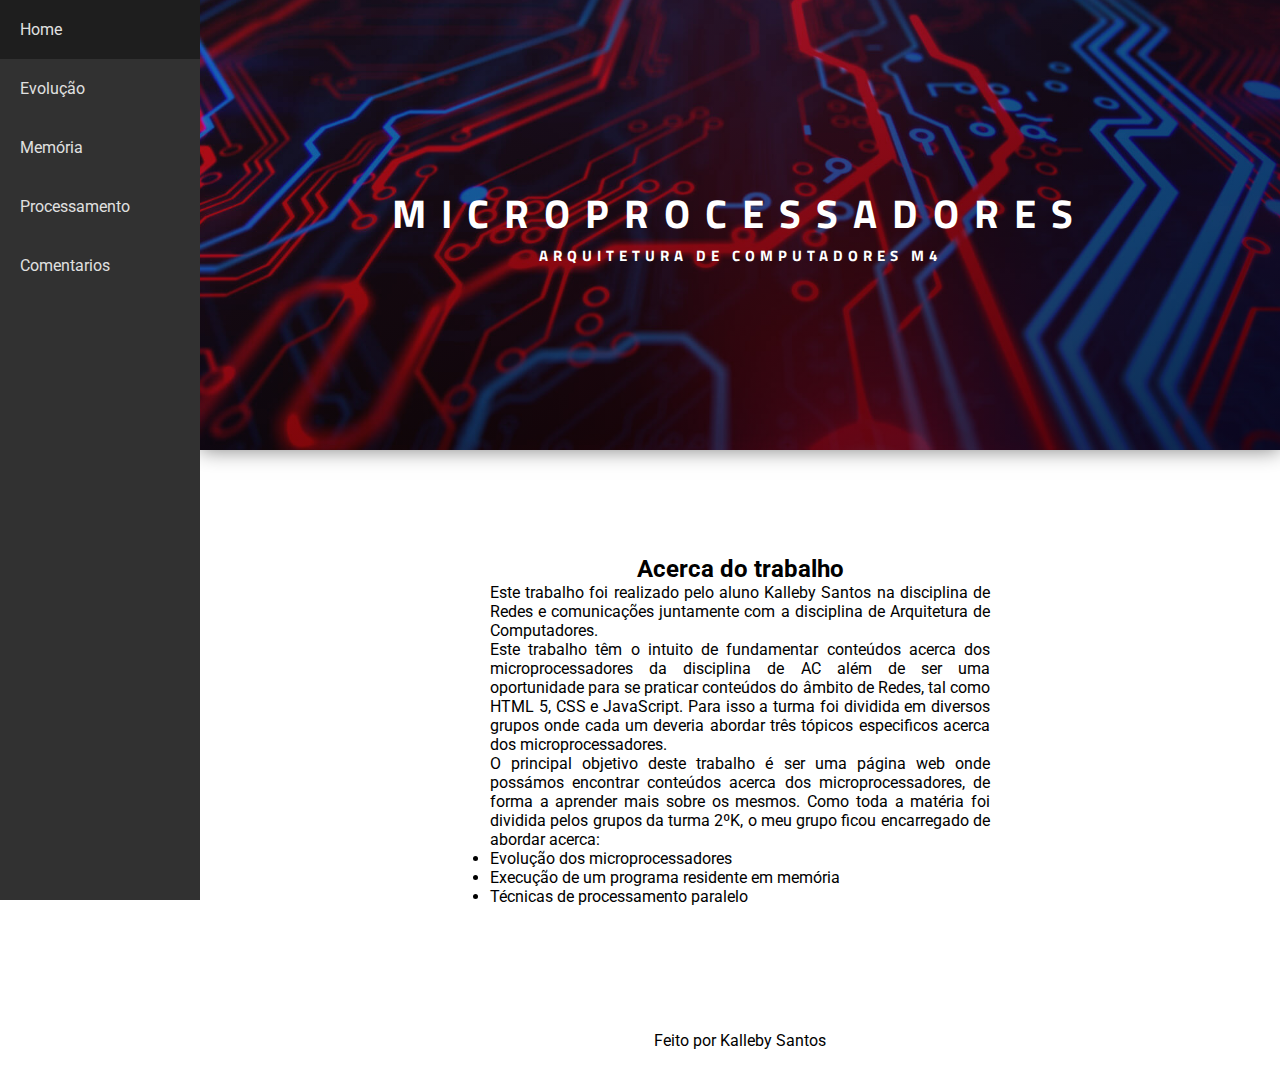
<file: index.html>
<!DOCTYPE html>
<html>

<head>
	<meta charset="utf-8">
	<title>Home</title>
	<meta name="viewport" content="width=device-width">
	<link rel="stylesheet" type="text/css" href="style.css">
</head>

<body>
<div class = "interface">

	<!--Cabeçalho da página-->
	<header class="header">
		<div class="text-box">
			<h1 class="heading-primary">
			<span class="heading-primary-main">Microprocessadores</span>
			<span class="heading-primary-sub">Arquitetura de computadores M4</span></h1>			
		</div>

	</header>
	<!--Fim do cabeçalho da página-->



	<!--Menu de navegação-->
	<input type="checkbox" id="menu-check">
	<div class="menu-bar">
		<div class="menu-button">
			<label for="menu-check">
				<img src="menu.png">
			</label>		
		</div>		
	</div>

	<nav class="sidebar">
		<ul>
			<li><a href="index.html">Home</a></li>
			<li><a href="evolucao.html">Evolução</a></li>
			<li><a href="memoria.html">Memória</a></li>
			<li><a href="processamento.html">Processamento</a></li>
			<li><a href="comentarios.html">Comentarios</a></li>
		</ul>			
	</nav>
	<!--Fim do menu de navegação-->





	<div class="main">
		<div class="main-center">

			<h2 align="center">Acerca do trabalho</h2>

			<div id="text">
				<p>Este trabalho foi realizado pelo aluno Kalleby Santos na disciplina de Redes e comunicações juntamente com a disciplina de Arquitetura de Computadores.</p>

				<p>Este trabalho têm o intuito de fundamentar conteúdos acerca dos microprocessadores da disciplina de AC além de ser uma oportunidade para se praticar conteúdos do âmbito de Redes, tal como HTML 5, CSS e JavaScript. Para isso a turma foi dividida em diversos grupos onde cada um deveria abordar três tópicos especificos acerca dos microprocessadores.</p>

				<p>O principal objetivo deste trabalho é ser uma página web onde possámos encontrar conteúdos acerca dos microprocessadores, de forma a aprender mais sobre os mesmos. Como toda a matéria foi dividida pelos grupos da turma 2ºK, o meu grupo ficou encarregado de abordar acerca:</p>

				<ul>
					<li>Evolução dos microprocessadores</li>
					<li>Execução de um programa residente em memória</li>
					<li>Técnicas de processamento paralelo</li>		
				</ul>	
				</div>
		</div>
	</div>



	<div class="footer">
		<p>Feito por Kalleby Santos</p>
	</div>
</div>


</body>

</html>
</file>
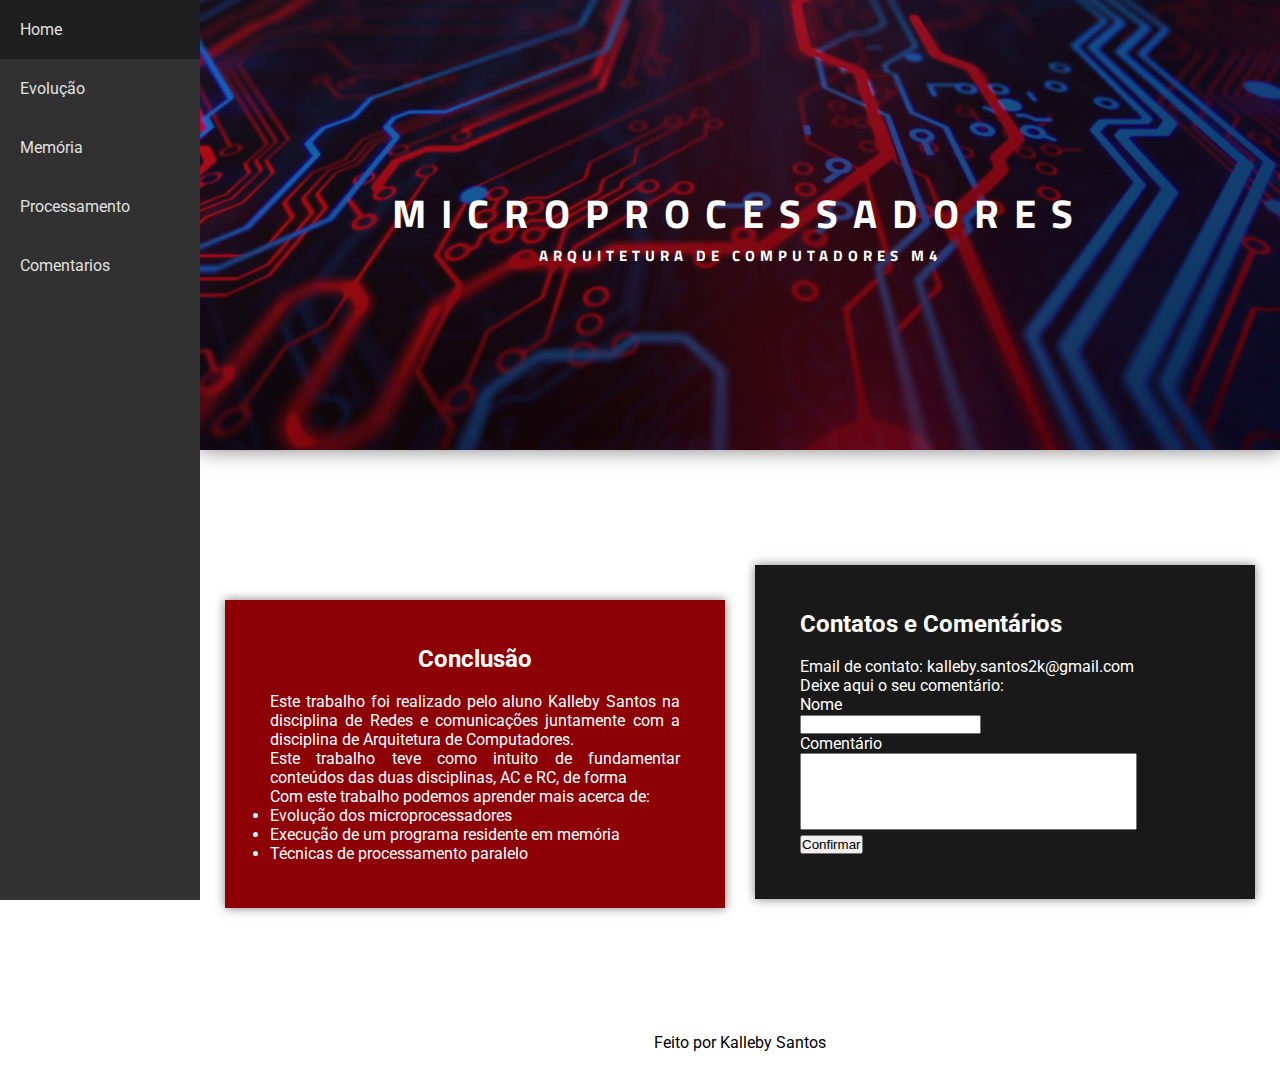
<file: comentarios.html>
<!DOCTYPE html>
<html>

<head>
	<meta charset="utf-8">
	<title>comentarios</title>
	<meta name="viewport" content="width=device-width">
	<link rel="stylesheet" type="text/css" href="style.css">
</head>

<body>


<div class = "interface">

	<!--Cabeçalho da página-->
	<header class="header">
		<div class="text-box">
			<h1 class="heading-primary">
			<span class="heading-primary-main">Microprocessadores</span>
			<span class="heading-primary-sub">Arquitetura de computadores M4</span></h1>			
		</div>

	</header>
	<!--Fim do cabeçalho da página-->



	<!--Menu de navegação-->
	<input type="checkbox" id="menu-check">
	<div class="menu-bar">
		<div class="menu-button">
			<label for="menu-check">
				<img src="menu.png">
			</label>		
		</div>		
	</div>

	<nav class="sidebar">
		<ul>
			<li><a href="index.html">Home</a></li>
			<li><a href="evolucao.html">Evolução</a></li>
			<li><a href="memoria.html">Memória</a></li>
			<li><a href="processamento.html">Processamento</a></li>
			<li><a href="comentarios.html">Comentarios</a></li>
		</ul>			
	</nav>
	<!--Fim do menu de navegação-->





	<div class="main">
		<div class="main-left">

			<div id="text">
				<h2 align="center">Conclusão</h2><br>
				<p>Este trabalho foi realizado pelo aluno Kalleby Santos na disciplina de Redes e comunicações juntamente com a disciplina de Arquitetura de Computadores.</p>

				<p>Este trabalho teve como intuito de fundamentar conteúdos das duas disciplinas, AC e RC, de forma </p>

				<p>Com este trabalho podemos aprender mais acerca de:</p>

				<ul>
					<li>Evolução dos microprocessadores</li>
					<li>Execução de um programa residente em memória</li>
					<li>Técnicas de processamento paralelo</li>		
				</ul>	
				</div>
		</div>

		<div class="main-right">


			<div id="text">
				<h2 align="">Contatos e Comentários</h2><br>
				<p>Email de contato: kalleby.santos2k@gmail.com</p>
				<p>Deixe aqui o seu comentário:</p>


				<form class="comentario">
					<p>Nome</p><input id="nome" type="text" name="nome">

					<p>Comentário</p><textarea cols="40" rows="5" id="comment"  name="comment"> </textarea> 

					<br><input id="submit" type="submit" name="confirmar" value="Confirmar">
				</form>
			</div>


		</div>
		



	</div>



	<div class="footer">
		<p>Feito por Kalleby Santos</p>
	</div>
</div>


</body>

</html>
</file>
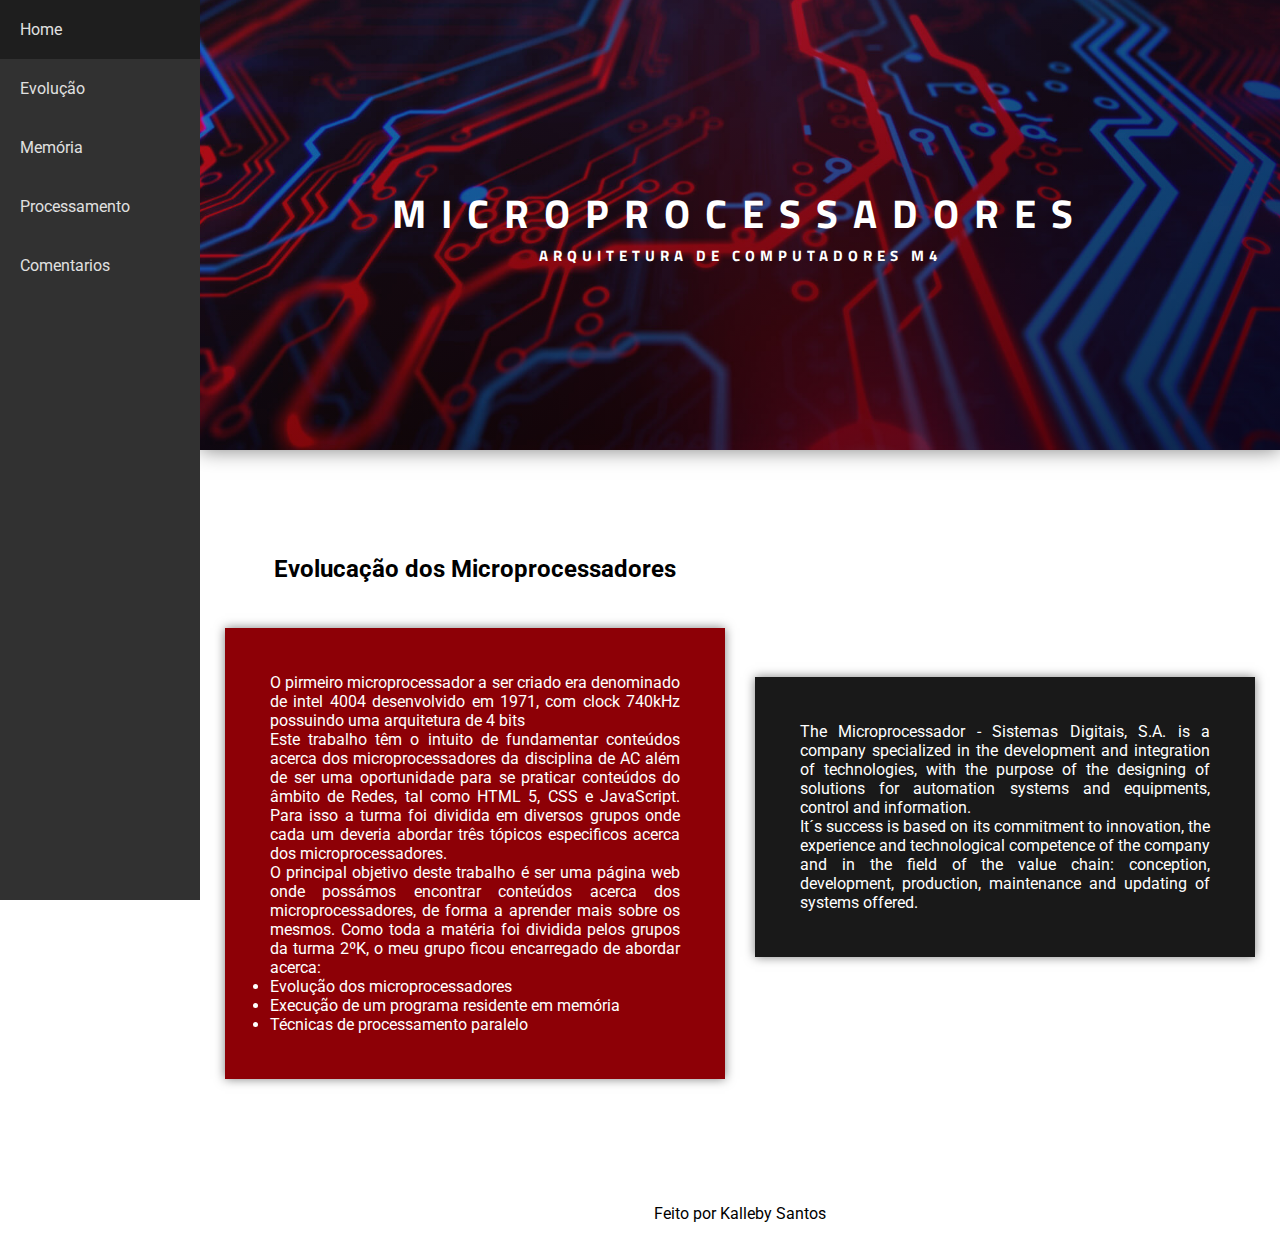
<file: evolucao.html>
<!DOCTYPE html>
<html>

<head>
	<meta charset="utf-8">
	<title>Evoluçao</title>
	<meta name="viewport" content="width=device-width">
	<link rel="stylesheet" type="text/css" href="style.css">
</head>

<body>
<div class = "interface">

	<!--Cabeçalho da página-->
	<header class="header">
		<div class="text-box">
			<h1 class="heading-primary">
			<span class="heading-primary-main">Microprocessadores</span>
			<span class="heading-primary-sub">Arquitetura de computadores M4</span></h1>			
		</div>

	</header>
	<!--Fim do cabeçalho da página-->



	<!--Menu de navegação-->
	<input type="checkbox" id="menu-check">
	<div class="menu-bar">
		<div class="menu-button">
			<label for="menu-check">
				<img src="menu.png">
			</label>		
		</div>		
	</div>

	<nav class="sidebar">
		<ul>
			<li><a href="index.html">Home</a></li>
			<li><a href="evolucao.html">Evolução</a></li>
			<li><a href="">Memória</a></li>
			<li><a href="">Processamento</a></li>
			<li><a href="comentarios.html">Comentarios</a></li>
		</ul>			
	</nav>
	<!--Fim do menu de navegação-->





	<div class="main">
		<div class="main-left">

			<h2 align="center">Evolucação dos Microprocessadores</h2>

			<div id="text">
				<p></p>
				<p>O pirmeiro microprocessador a ser criado era denominado de intel 4004 desenvolvido em 1971, com clock 740kHz possuindo uma arquitetura de 4 bits</p>

				<p>Este trabalho têm o intuito de fundamentar conteúdos acerca dos microprocessadores da disciplina de AC além de ser uma oportunidade para se praticar conteúdos do âmbito de Redes, tal como HTML 5, CSS e JavaScript. Para isso a turma foi dividida em diversos grupos onde cada um deveria abordar três tópicos especificos acerca dos microprocessadores.</p>

				<p>O principal objetivo deste trabalho é ser uma página web onde possámos encontrar conteúdos acerca dos microprocessadores, de forma a aprender mais sobre os mesmos. Como toda a matéria foi dividida pelos grupos da turma 2ºK, o meu grupo ficou encarregado de abordar acerca:</p>

				<ul>
					<li>Evolução dos microprocessadores</li>
					<li>Execução de um programa residente em memória</li>
					<li>Técnicas de processamento paralelo</li>		
				</ul>	
				</div>
		</div>

		<div class="main-right">
			<p>The Microprocessador - Sistemas Digitais, S.A.  is a company specialized in the development and integration of technologies, with the purpose of the designing of solutions for automation systems and equipments, control and information.</p>
			<p>It´s success is based on its commitment to innovation, the experience and technological competence of the company and in the field of the value chain: conception, development, production, maintenance and updating of systems offered.</p>			
		</div>
		



	</div>



	<div class="footer">
		<p>Feito por Kalleby Santos</p>
	</div>
</div>


</body>

</html>
</file>
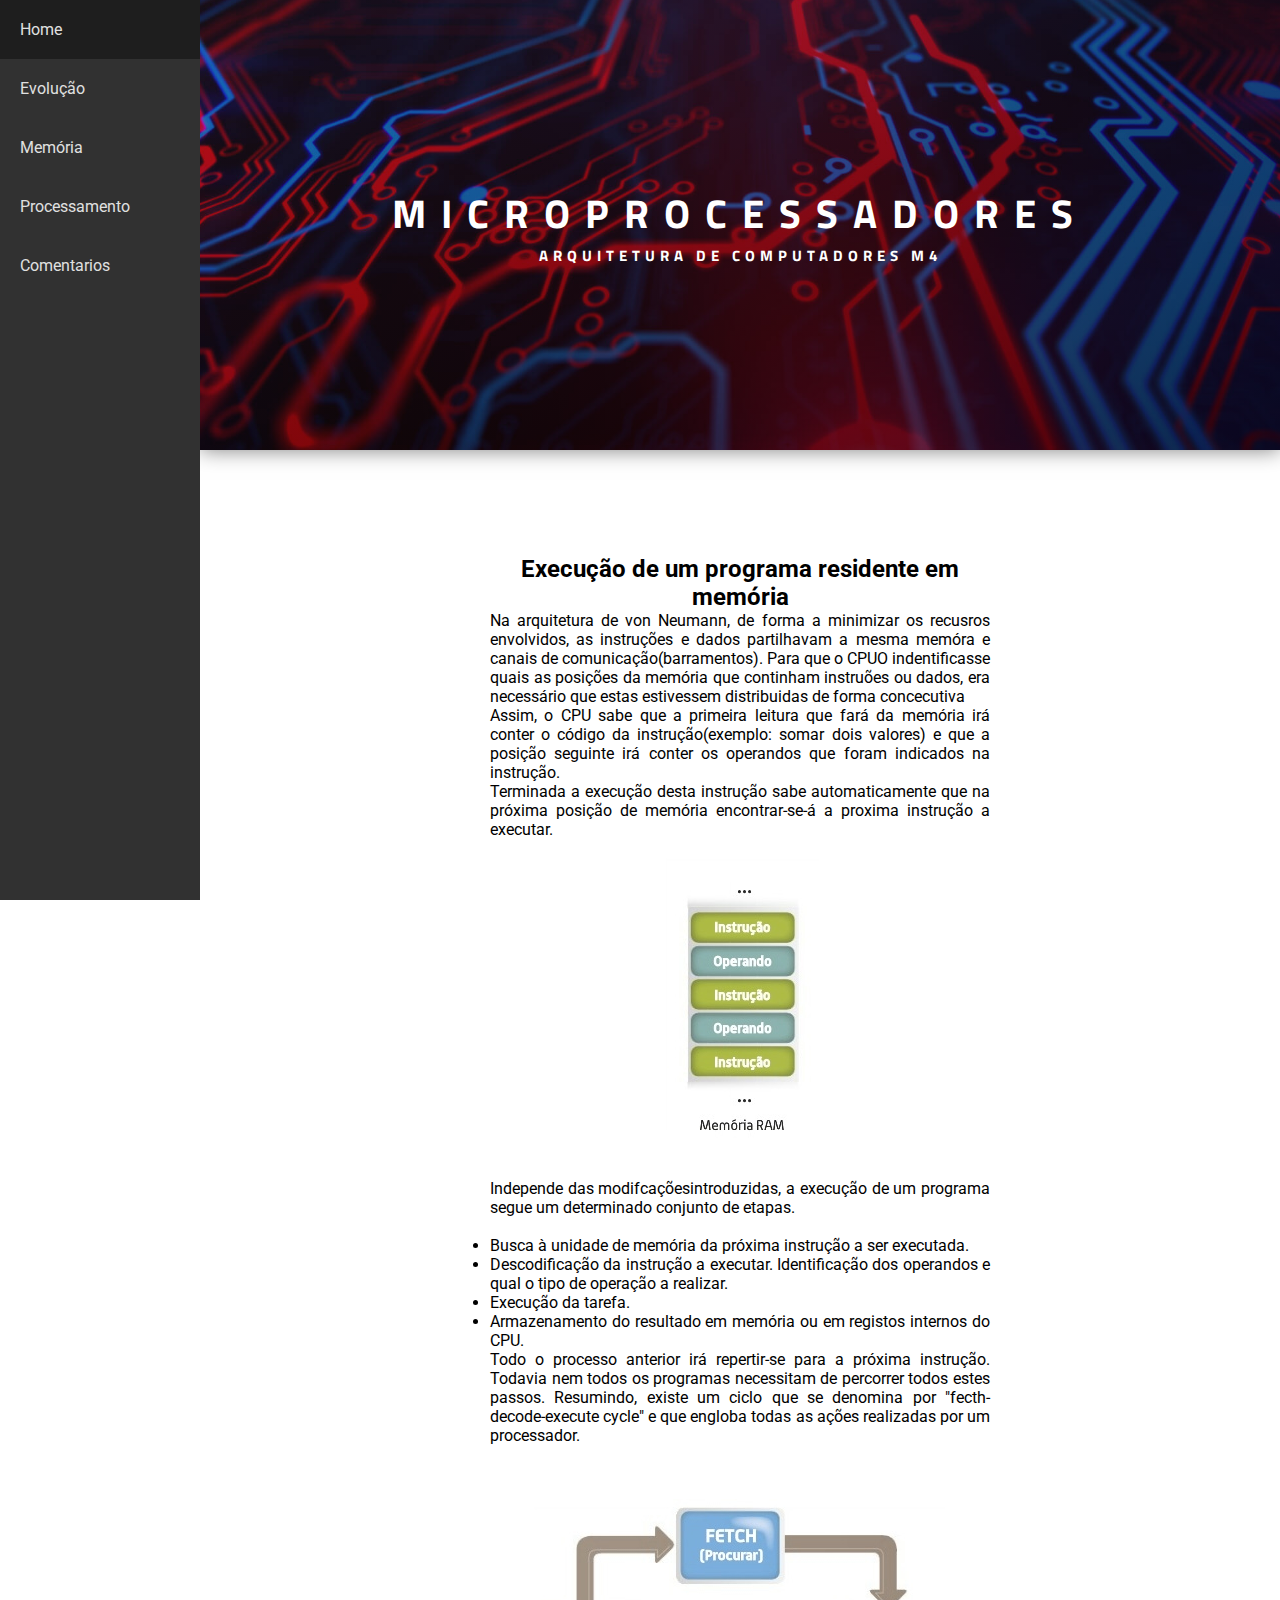
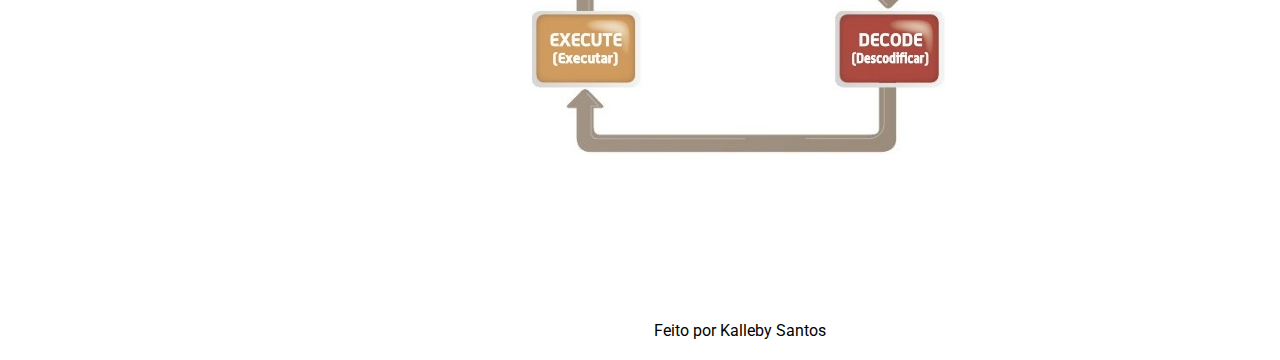
<file: memoria.html>
<!DOCTYPE html>
<html>

<head>
	<meta charset="utf-8">
	<title>Memória</title>
	<meta name="viewport" content="width=device-width">
	<link rel="stylesheet" type="text/css" href="style.css">
</head>

<body>
<div class = "interface">

	<!--Cabeçalho da página-->
	<header class="header">
		<div class="text-box">
			<h1 class="heading-primary">
			<span class="heading-primary-main">Microprocessadores</span>
			<span class="heading-primary-sub">Arquitetura de computadores M4</span></h1>			
		</div>

	</header>
	<!--Fim do cabeçalho da página-->



	<!--Menu de navegação-->
	<input type="checkbox" id="menu-check">
	<div class="menu-bar">
		<div class="menu-button">
			<label for="menu-check">
				<img src="menu.png">
			</label>		
		</div>		
	</div>

	<nav class="sidebar">
		<ul>
			<li><a href="index.html">Home</a></li>
			<li><a href="evolucao.html">Evolução</a></li>
			<li><a href="memoria.html">Memória</a></li>
			<li><a href="processamento.html">Processamento</a></li>
			<li><a href="comentarios.html">Comentarios</a></li>
		</ul>			
	</nav>
	<!--Fim do menu de navegação-->





	<div class="main">
		<div class="main-center">

			<h2 align="center">Execução de um programa residente em memória</h2>

			<div id="text">
				<p>Na arquitetura de von Neumann, de forma a minimizar os recusros envolvidos, as instruções e dados partilhavam a mesma memóra e canais de comunicação(barramentos). Para que o CPUO indentificasse quais as posições da memória que continham instruões ou dados, era necessário que estas estivessem distribuidas de forma concecutiva
				</p>

				<p>Assim, o CPU sabe que a primeira leitura que fará da memória irá conter o código da instrução(exemplo: somar dois valores) e que a posição seguinte irá conter os operandos que foram indicados na instrução.</p>

				<p>Terminada a execução desta instrução sabe automaticamente que na próxima posição de memória encontrar-se-á a proxima instrução a executar.</p>
				<br>

				<p align="center">
					<img src="memoria1.jpg" >
				</p><br>

				<p>Independe das modifcaçõesintroduzidas, a execução de um programa segue um determinado conjunto de etapas.</p><br>

				<ul>
					<li><p>Busca à unidade de memória da próxima instrução a ser executada.</p></li>
					<li><p>Descodificação da instrução a executar. Identificação dos operandos e qual o tipo de operação a realizar.</p></li>
					<li><p>Execução da tarefa.</p></li>
					<li><p>Armazenamento do resultado em memória ou em registos internos do CPU.</p></li>
				</ul>

				<p>Todo o processo anterior irá repertir-se para a próxima instrução. Todavia nem todos os programas necessitam de percorrer todos estes passos. Resumindo, existe um ciclo que se denomina por "fecth-decode-execute cycle" e que engloba todas as ações realizadas por um processador.</p><br><br>

				<p align="center">
					<img src="memoria2.jpg">
				</p><br>
					
			</div>

			

		</div>
	</div>



	<div class="footer">
		<p>Feito por Kalleby Santos</p>
	</div>
</div>


</body>

</html>
</file>
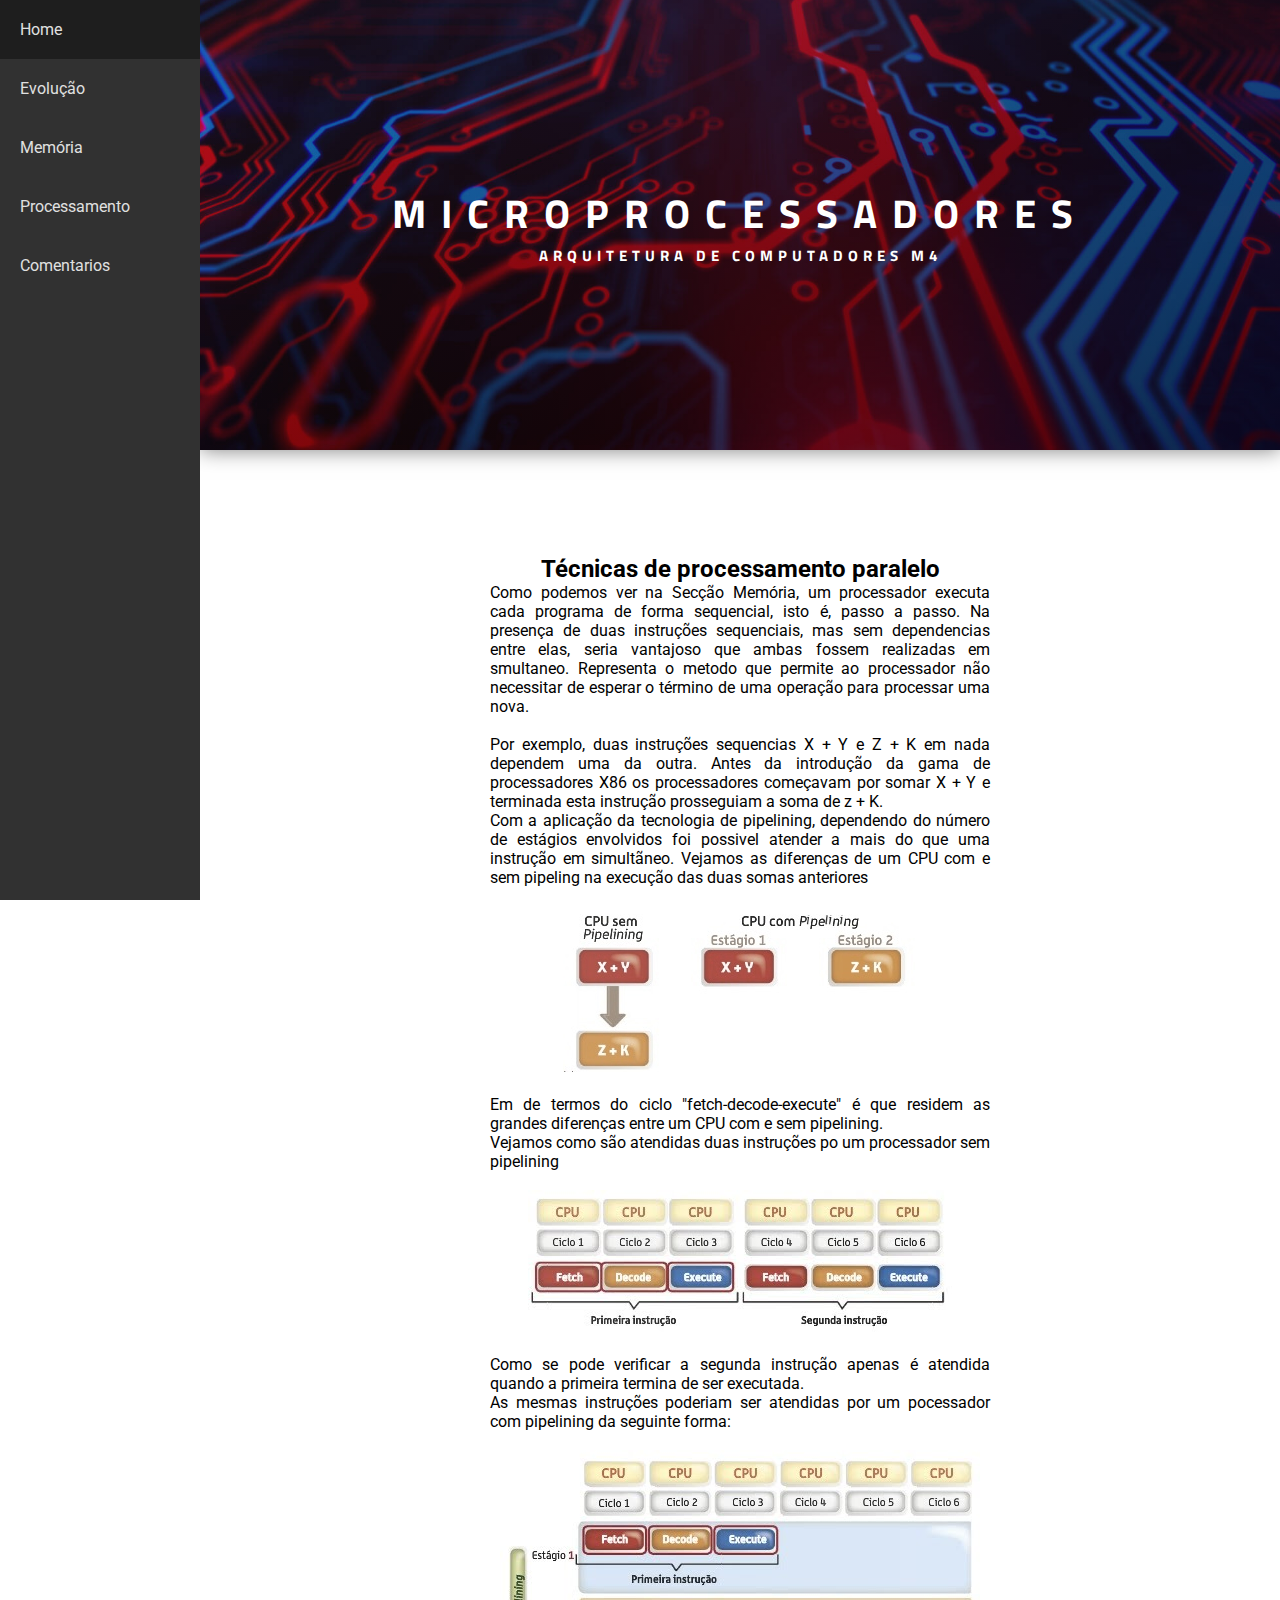
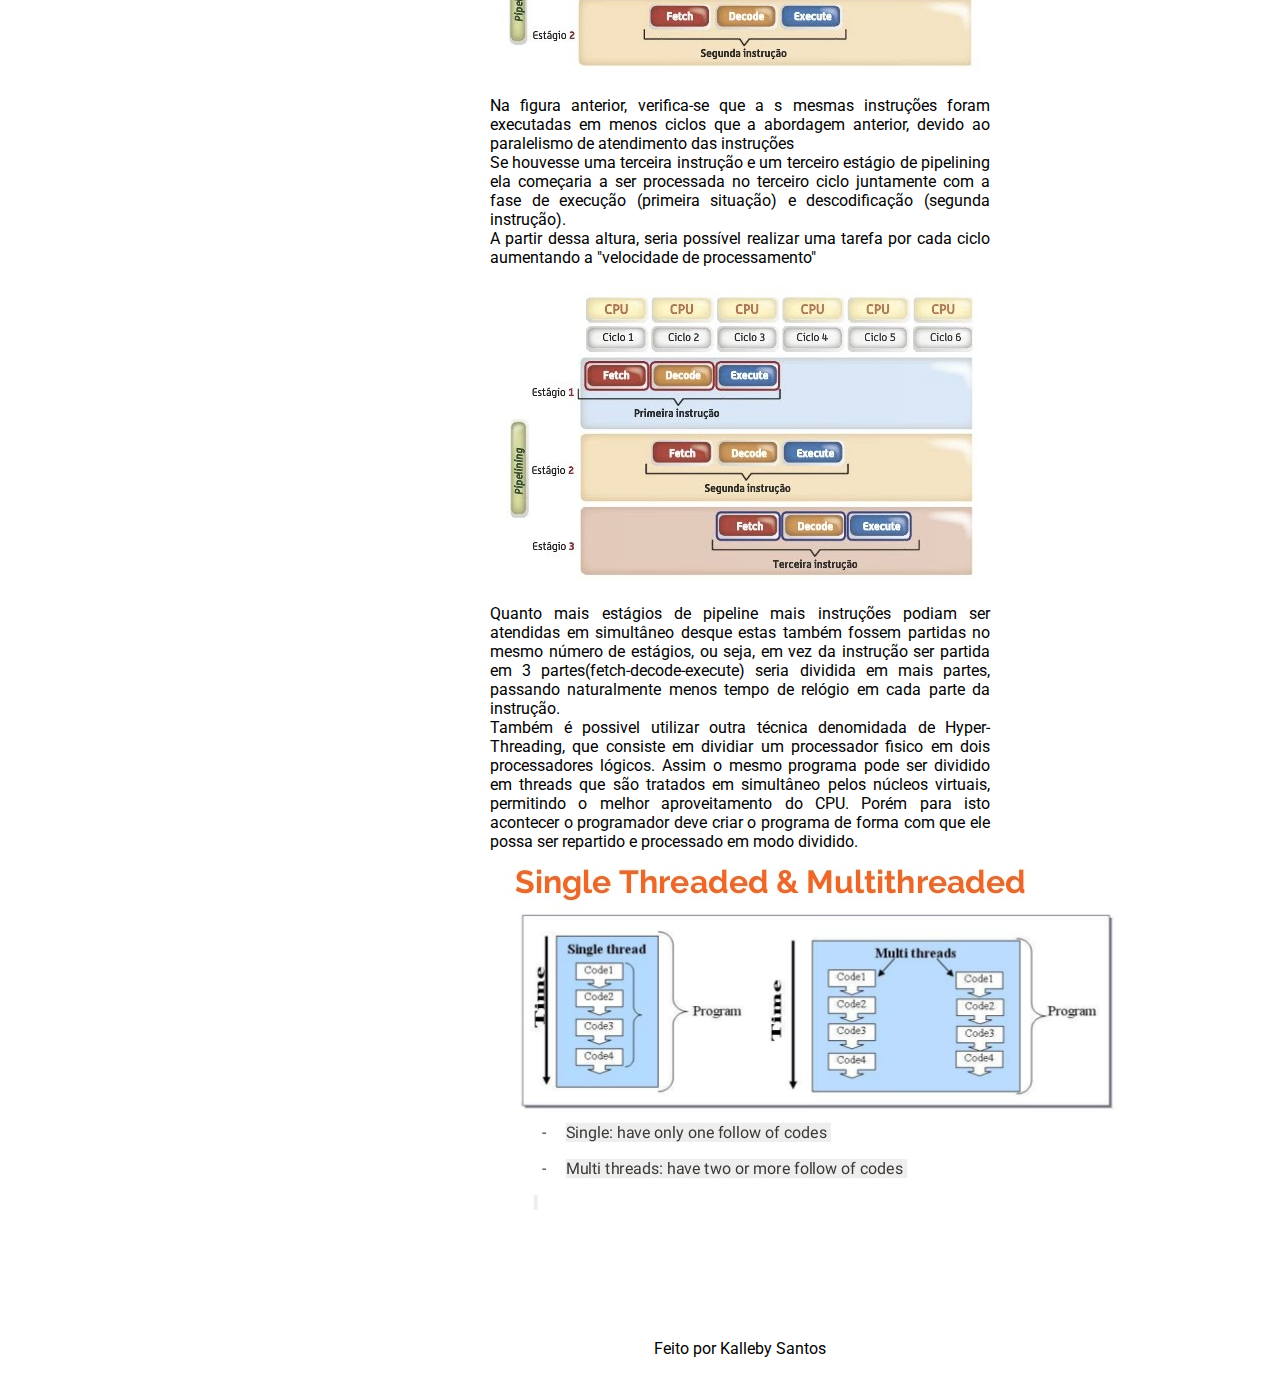
<file: processamento.html>
<!DOCTYPE html>
<html>

<head>
	<meta charset="utf-8">
	<title>Processamento</title>
	<meta name="viewport" content="width=device-width">
	<link rel="stylesheet" type="text/css" href="style.css">
</head>

<body>
<div class = "interface">

	<!--Cabeçalho da página-->
	<header class="header">
		<div class="text-box">
			<h1 class="heading-primary">
			<span class="heading-primary-main">Microprocessadores</span>
			<span class="heading-primary-sub">Arquitetura de computadores M4</span></h1>			
		</div>

	</header>
	<!--Fim do cabeçalho da página-->



	<!--Menu de navegação-->
	<input type="checkbox" id="menu-check">
	<div class="menu-bar">
		<div class="menu-button">
			<label for="menu-check">
				<img src="menu.png">
			</label>		
		</div>		
	</div>

	<nav class="sidebar">
		<ul>
			<li><a href="index.html">Home</a></li>
			<li><a href="evolucao.html">Evolução</a></li>
			<li><a href="memoria.html">Memória</a></li>
			<li><a href="processamento.html">Processamento</a></li>
			<li><a href="comentarios.html">Comentarios</a></li>
		</ul>			
	</nav>
	<!--Fim do menu de navegação-->





	<div class="main">
		<div class="main-center">

			<h2 align="center">Técnicas de processamento paralelo</h2>

			<div id="text">
				<p>Como podemos ver na Secção Memória, um processador executa cada programa de forma sequencial, isto é, passo a passo. Na presença de duas instruções sequenciais, mas sem dependencias entre elas, seria vantajoso que ambas fossem realizadas em smultaneo. Representa o metodo que permite ao processador não necessitar de esperar o término de uma operação para processar uma nova.</p><br>
				
				<p>Por exemplo, duas instruções sequencias X + Y e Z + K em nada dependem uma da outra. Antes da introdução da gama de processadores X86 os processadores começavam por somar X + Y e terminada esta instrução prosseguiam a soma de z + K.</p>

				<p>Com a aplicação da tecnologia de pipelining, dependendo do número de estágios envolvidos foi possivel atender a mais do que uma instrução em simultãneo. Vejamos as diferenças de um CPU com e sem pipeling na execução das duas somas anteriores</p><br>

				<p align="center">
					<img src="processamento1.jpg">
				</p><br>

				<p>Em de termos do ciclo "fetch-decode-execute" é que residem as grandes diferenças entre um CPU com e sem pipelining.</p>
				<p>Vejamos como são atendidas duas instruções po um processador sem pipelining</p><br>

				<p align="center">
					<img src="processamento2.jpg">
				</p><br>

				<p>Como se pode verificar a segunda instrução apenas é atendida quando a primeira termina de ser executada.</p>
				<p>As mesmas instruções poderiam ser atendidas por um pocessador com pipelining da seguinte forma:</p><br>

				<p align="center">
					<img src="processamento3.jpg">
				</p><br>

				<p>Na figura anterior, verifica-se que a s mesmas instruções foram executadas em menos ciclos que a abordagem anterior, devido ao paralelismo de atendimento das instruções</p>
				<p>Se houvesse uma terceira instrução e um terceiro estágio de pipelining ela começaria a ser processada no terceiro ciclo juntamente com a fase de execução (primeira situação) e descodificação (segunda instrução).</p>
				<p>A partir dessa altura, seria possível realizar uma tarefa por cada ciclo aumentando a "velocidade de processamento"</p><br>

				<p align="center">
					<img src="processamento4.jpg">
				</p><br>

				<p>Quanto mais estágios de pipeline mais instruções podiam ser atendidas em simultâneo desque estas também fossem partidas no mesmo número de estágios, ou seja, em vez da instrução ser partida em 3 partes(fetch-decode-execute) seria dividida em mais partes, passando naturalmente menos tempo de relógio em cada parte da instrução.</p>

				<p>Também é possivel utilizar outra técnica denomidada de Hyper-Threading, que consiste em dividiar um processador fisico em dois processadores lógicos. Assim o mesmo programa pode ser dividido em threads que são tratados em simultâneo pelos núcleos virtuais, permitindo o melhor aproveitamento do CPU. Porém para isto acontecer o programador deve criar o programa de forma com que ele possa ser repartido e processado em modo dividido.</p>

				<p align="center">
					<img src="processamento5.jpg">
				</p>
			</div>

			

		</div>
	</div>



	<div class="footer">
		<p>Feito por Kalleby Santos</p>
	</div>
</div>


</body>

</html>
</file>
<file: style.css>
/*Layout da página*/
@import url('https://fonts.googleapis.com/css?family=Roboto|Titillium+Web&display=swap');


/*Incializar a página - reset*/
*{
	padding: 0px;
	margin: 0px;
	border: border-box;
}




/*----------Estrutura--------------*/
.interface {
	
	/*Fatiamento da tela*/
	display: grid;
	grid-template-columns: 200px auto; /*Divide em 2 colunas*/
	grid-row-gap: 10vh;
	
	/*Layout da tela*/
	grid-template-areas: 
		"sidebar header"
		"sidebar main"
		"sidebar footer";

}

.header{
	grid-area: header;
	height: 50vh;
	background-image: linear-gradient(
		to right bottom, 
		rgba(46, 46, 46, 0.3), 
		rgba(0, 0, 0, 0.7)),
		url("background.jpg");
	background-size: cover;
	background-position: top;
	background-repeat: no-repeat;



	box-shadow: 0px 0px 20px rgba(0,0,0,.5);
	position: relative;

}

/*Barra lateral*/
.sidebar{
	font-family: 'Roboto', sans-serif;
	grid-area: sidebar;
	width: 200px;
	height: 100%;

	position: fixed;
	background-color: #313131;
}



.main{
	font-family: 'Roboto', sans-serif;
	grid-area: main;

	/*color: white;*/
	/*background:  rgba(0, 0, 0, 0.9);*/
	/*box-shadow: 0px 0px 10px rgba(0,0,0,.5);*/

	text-align: justify;
	padding: 15px;

	display: grid;
	grid-template-columns: repeat(auto-fit, 500px);



	grid-gap: 30px;

	justify-content: center;
	align-items: center;
	

}


.footer{
	font-family: 'Roboto', sans-serif;
	padding: 20px;
	grid-area: footer;
	text-align: center;
}
/*fim do layout e estrutura da página*/






/*---------Formatação dos elementos-----------*/
/*---Cabeçalho---*/
.text-box{
	font-family: 'Titillium Web', sans-serif;
	position: absolute;
	top: 50%;
	left: 50%;
	transform: translate(-50%, -50%);

}

.heading-primary{
	color: white;
	text-transform: uppercase;
}

.heading-primary-main{
	display: block;
	font-size: 40px;
	text-align: center;
	letter-spacing: 15px;
}

.heading-primary-sub{
	display: block;
	font-size: 15px;
	text-align: center;
	letter-spacing: 5px;

}
/*---Fim do Cabeçalho---*/


/*---Main---*/
.main-left div#text{
	margin-top: 5vh; 
	color: white;
	background:  #8D0006;
	box-shadow: 0px 0px 10px rgba(0,0,0,.5);

	padding: 5vh;

	
}

.main-right{

	color: white;
	background:  rgba(0, 0, 0, 0.9);
	box-shadow: 0px 0px 10px rgba(0,0,0,.5);


	padding: 5vh;

	
}

/*---Fim da Main---*/


/*---Menu - Modo Desktop---*/
.sidebar ul{
	position: absolute;
	width: 100%;

	list-style-type: none;
}

.sidebar a{
	display: block;
	color: #E0E0E0;
	
	padding: 20px;


	text-decoration: none;
}

/*efeito quando passa com o mouse por cima*/
.sidebar a:hover{
	background-color: #1E1E1E;

}
/*---Fim do menu Desktop---*/





/*---Menu - Modo Responsivo---*/
/*Barra com botão*/
.menu-bar{
	top: 0px;
	width: 100%;
	height: 50px;

	/*Mantem a barra de menu escondida*/
	display: none;

	padding: 5px;

	position: fixed;
	background-color: #313131;
	
	/*Mantem o botão por cima dos outros elementos*/
	z-index: 1;
}

.menu-button img{
	width: 50px;
}

input#menu-check{
	display: none;
}



.comentario textarea#comment{
	resize: none;
}


/*---Fim do menu responsivo---*/











/*Modo responsivo*/
@media (max-width: 940px){
	/*Aumenta as letras*/
	body{
		font-size: 25px;
	}

	/*Layout em lista*/
	.interface{
		display: grid;
		/*Fatiamento da tela*/
		grid-template-columns:auto; /*Divide em 2 colunas*/

		
		/*Layout da tela*/
		grid-template-areas:
			"header"
			"main"
			"footer";
	}

	/*Cria uma margem por causa da barra superior*/
	header{
		margin-top: 50px; 
	}

	.heading-primary-main{
		font-size: 35px;
		letter-spacing: 1px;
	}

	.heading-primary-sub{
		font-size: 15px;
		letter-spacing: 1px;
	}

	.main{
		grid-template-columns: 1fr;
	}

	/*Exibe a barra superior*/
	.menu-bar{
		display: grid;
	}
	/*Ao apertar no botão irá puxar o menu*/
	input:checked ~ .sidebar{
		transform: translateX(100%);
	}

	/*Menu sidebar*/
	.sidebar{
		font-size: 5vh;
		width: 100%;
		height: 100%;

		/*posiciona o menu para fora da tela*/
		left: -100%;

		position: fixed;
		background-color: rgba(16, 16, 16, .9);
		transition: .3s; /*Efeito de slide*/
		
	}

	.sidebar ul{
	position: absolute;
	top: 60px;
	width: 100%;
	list-style-type: none;
	}
}


@media (max-width: 380px){
	.heading-primary-main{
		font-size: 25px;
	}

	.heading-primary-sub{
		font-size: 10px;
	}

	body{
		font-size: 17px;
	}
}
</file>
